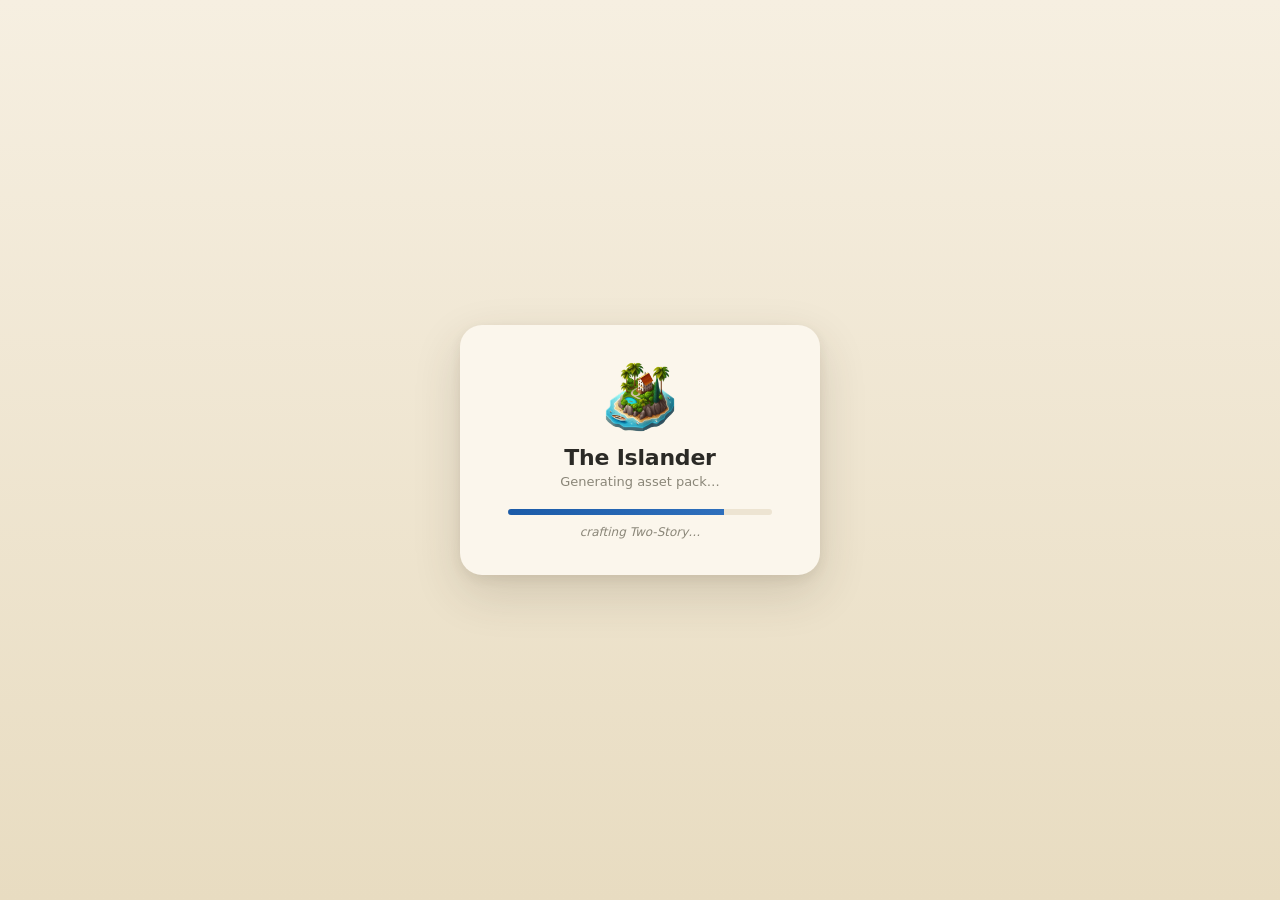
<file: index.html>
<!DOCTYPE html>
<html lang="en">
<head>
    <meta charset="UTF-8" />
    <meta name="viewport" content="width=device-width, initial-scale=1.0, maximum-scale=1.0, user-scalable=no, viewport-fit=cover" />
    <meta name="theme-color" content="#1b5ba8" />
    <meta name="apple-mobile-web-app-capable" content="yes" />
    <meta name="apple-mobile-web-app-status-bar-style" content="black-translucent" />
    <title>The Islander</title>
    <link rel="icon" type="image/x-icon" href="assets/general/beach-house.ico" />
    <link rel="apple-touch-icon" href="assets/general/beach-house.png" />
    <link rel="stylesheet" href="styles.css" />
</head>
<body>
    <div id="loading-screen">
        <div class="loading-card">
            <div class="loading-logo"></div>
            <div class="loading-title">The Islander</div>
            <div class="loading-sub">Generating asset pack…</div>
            <div class="loading-bar"><div class="loading-fill" id="loading-fill"></div></div>
            <div class="loading-status" id="loading-status">warming the kilns</div>
        </div>
    </div>

    <div id="app" class="hidden">
        <canvas id="game-canvas"></canvas>

        <header id="title-card">
            <div class="title-logo"></div>
            <div class="title-text">
                <h1>The Islander</h1>
                <p>Design and shape your dream island</p>
            </div>
            <button id="screenshot-btn" class="music-btn" type="button"
                    aria-label="Save a screenshot of your island" title="Screenshot island">
                <svg viewBox="0 0 24 24" aria-hidden="true">
                    <path fill="currentColor" d="M9 3l-1.5 2H4a2 2 0 0 0-2 2v11a2 2 0 0 0 2 2h16a2 2 0 0 0 2-2V7a2 2 0 0 0-2-2h-3.5L15 3H9zm3 5.5a4.5 4.5 0 1 1 0 9 4.5 4.5 0 0 1 0-9zm0 2a2.5 2.5 0 1 0 0 5 2.5 2.5 0 0 0 0-5z"/>
                </svg>
            </button>
            <button id="music-toggle" class="music-btn playing" type="button"
                    aria-label="Pause background music" aria-pressed="true" title="Background music">
                <svg class="icon-on" viewBox="0 0 24 24" aria-hidden="true">
                    <path fill="currentColor" d="M12 3v10.55c-.59-.34-1.27-.55-2-.55-2.21 0-4 1.79-4 4s1.79 4 4 4 4-1.79 4-4V7h4V3h-6z"/>
                </svg>
                <svg class="icon-off" viewBox="0 0 24 24" aria-hidden="true">
                    <path fill="currentColor" d="M12 3v10.55c-.59-.34-1.27-.55-2-.55-2.21 0-4 1.79-4 4s1.79 4 4 4 4-1.79 4-4V7h4V3h-6z"/>
                    <line x1="4" y1="3.5" x2="20" y2="19.5" stroke="currentColor" stroke-width="2.2" stroke-linecap="round"/>
                </svg>
            </button>
        </header>

        <aside id="toolbar"></aside>

        <section id="palette">
            <div id="palette-themed" class="palette-section">
                <div id="palette-themes" role="group" aria-label="Theme"></div>
                <nav id="palette-tabs" aria-label="Themed categories"></nav>
                <div id="palette-grid" class="palette-grid"></div>
            </div>
            <div id="palette-neutral" class="palette-section">
                <nav id="palette-neutral-tabs" aria-label="Terrain and nature"></nav>
                <div id="palette-neutral-grid" class="palette-grid"></div>
            </div>
        </section>

        <section id="hud">
            <div class="hud-row">
                <div class="hud-clock">
                    <span class="sun-icon"></span>
                    <span id="hud-time">10:42</span>
                </div>
            </div>
            <div class="hud-toggles">
                <label class="toggle"><span>Shadows</span><input type="checkbox" id="toggle-ao" checked /><span class="switch"></span></label>
                <label class="toggle"><span>Grid</span><input type="checkbox" id="toggle-grid" /><span class="switch"></span></label>
                <label class="toggle"><span>Borders</span><input type="checkbox" id="toggle-borders" checked /><span class="switch"></span></label>
            </div>
            <div class="hud-world">
                <div class="hud-field">
                    <span class="hud-field-label">Island size</span>
                    <div id="hud-size" class="seg" role="group" aria-label="Grid size"></div>
                </div>
                <div class="hud-field">
                    <span class="hud-field-label">Island shape</span>
                    <select id="hud-shape" class="hud-select" aria-label="Island shape"></select>
                </div>
            </div>
        </section>

        <details id="instructions" aria-label="Controls help">
            <summary class="ins-summary">
                <span class="ins-badge" aria-hidden="true">?</span>
                <span class="ins-summary-label">Controls</span>
                <span class="ins-summary-hint" aria-hidden="true">click to open</span>
            </summary>
            <div class="ins-grid ins-grid--mouse">
                <span class="key">Click</span><span>Place selected asset</span>
                <span class="key">Drag</span><span>Brush place across cells</span>
                <span class="key">Right click</span><span>Erase</span>
                <span class="key">Right drag</span><span>Brush erase</span>
                <span class="key">Shift drag</span><span>Pan camera</span>
                <span class="key">Wheel</span><span>Zoom</span>
                <span class="key">H / V</span><span>Flip preview</span>
                <span class="key">E</span><span>Toggle erase mode</span>
                <span class="key">G</span><span>Toggle grid</span>
                <span class="key">1-5</span><span>Switch categories</span>
                <span class="key">S / R</span><span>Save / reset</span>
            </div>
            <div class="ins-grid ins-grid--touch">
                <span class="key">Tap</span><span>Place selected asset</span>
                <span class="key">Drag</span><span>Brush place across cells</span>
                <span class="key">Long-press</span><span>Erase tile under finger</span>
                <span class="key">Pinch</span><span>Zoom in / out</span>
                <span class="key">Two-finger drag</span><span>Pan camera</span>
                <span class="key">Tabs</span><span>Switch asset categories</span>
            </div>
        </details>

        <div id="toast"></div>

        <div id="shot-modal" class="hidden" role="dialog" aria-modal="true" aria-label="Island screenshot">
            <div class="shot-backdrop" data-shot-close></div>
            <div class="shot-card">
                <div class="shot-head">
                    <span class="shot-title">Your island</span>
                    <button id="shot-close" class="shot-x" type="button" aria-label="Close" data-shot-close>
                        <svg viewBox="0 0 24 24" aria-hidden="true">
                            <path fill="none" stroke="currentColor" stroke-width="2.2" stroke-linecap="round"
                                  d="M6 6l12 12M18 6L6 18"/>
                        </svg>
                    </button>
                </div>
                <div class="shot-preview"><img id="shot-image" alt="Screenshot of your island" /></div>
                <div class="shot-actions">
                    <button id="shot-copy" class="shot-btn" type="button">
                        <svg viewBox="0 0 24 24" aria-hidden="true">
                            <path fill="currentColor" d="M16 1H4a2 2 0 0 0-2 2v12h2V3h12V1zm3 4H8a2 2 0 0 0-2 2v14a2 2 0 0 0 2 2h11a2 2 0 0 0 2-2V7a2 2 0 0 0-2-2zm0 16H8V7h11v14z"/>
                        </svg>
                        <span>Copy</span>
                    </button>
                    <button id="shot-download" class="shot-btn shot-btn--primary" type="button">
                        <svg viewBox="0 0 24 24" aria-hidden="true">
                            <path fill="currentColor" d="M12 3a1 1 0 0 1 1 1v9.59l3.3-3.3a1 1 0 0 1 1.4 1.42l-5 5a1 1 0 0 1-1.4 0l-5-5a1 1 0 0 1 1.4-1.42l3.3 3.3V4a1 1 0 0 1 1-1zM5 19a1 1 0 0 1 1-1h12a1 1 0 1 1 0 2H6a1 1 0 0 1-1-1z"/>
                        </svg>
                        <span>Download</span>
                    </button>
                </div>
            </div>
        </div>

        <div id="theme-loading" class="hidden" role="status" aria-live="polite">
            <div class="theme-loading-card">
                <div class="theme-loading-logo"></div>
                <div class="theme-loading-title">Loading <span id="theme-loading-name">theme</span>…</div>
                <div class="theme-loading-bar"><div class="theme-loading-fill" id="theme-loading-fill"></div></div>
                <div class="theme-loading-status" id="theme-loading-status">preparing assets</div>
            </div>
        </div>

        <!-- preload="none": the 4.8 MB track must not contend for bandwidth with
             the asset pack during boot. initMusic() loads it on first play
             (after the app is shown / on first gesture). -->
        <audio id="bgm" src="assets/mp3/the-islander.mp3" loop preload="none"></audio>
    </div>

    <script type="module" src="src/main.js"></script>
</body>
</html>
</file>
<file: styles.css>
/* The Islander — UI styling.
   The aesthetic: cream/parchment background, soft pastel cards, cobalt-blue accents,
   warm Mediterranean light. All shapes are CSS only; in-game art is the generated pack. */

:root {
    --cream: #f4ede0;
    --cream-2: #ede4d2;
    --paper: #fbf6ec;
    --ink: #2b2a26;
    --ink-soft: #51504a;
    --muted: #8a8678;
    --line: #d9d0bd;
    --shadow: 0 8px 24px rgba(60, 50, 30, 0.10), 0 2px 6px rgba(60, 50, 30, 0.06);
    --shadow-lg: 0 18px 48px rgba(60, 50, 30, 0.16), 0 4px 12px rgba(60, 50, 30, 0.08);
    --cobalt: #1b5ba8;
    --cobalt-2: #2e6fbc;
    --cobalt-light: #d6e6f6;
    --terracotta: #c4622e;
    --leaf: #3d7355;
    --bougainvillea: #d85b8e;
    --sand: #e8d4a8;
    --water: #6ec8e0;
    --radius: 14px;
    --radius-sm: 10px;
    --radius-lg: 22px;
    --edge-gap: 16px;
    --left-rail-width: 72px;
    /* Title card height (roughly): 12px padding + 44px logo + 12px padding ≈ 68px.
       Toolbar anchors directly under this with a single edge-gap so the title
       and toolbar read as one connected left rail rather than two floating cards. */
    --title-card-height: 68px;
}

* { box-sizing: border-box; }

html, body {
    margin: 0;
    padding: 0;
    height: 100%;
    width: 100%;
    overflow: hidden;
    font-family: 'Inter', 'SF Pro Text', system-ui, -apple-system, 'Segoe UI', Roboto, sans-serif;
    color: var(--ink);
    background: linear-gradient(180deg, #f6efe1 0%, #ebe1cc 100%);
    /* iOS Safari sometimes "rubber-band" scrolls the page even when
       overflow is hidden — this disables it so swipe gestures stay
       inside the canvas where they belong. */
    overscroll-behavior: none;
    -webkit-tap-highlight-color: transparent;
    -webkit-touch-callout: none;
    -webkit-user-select: none;
    user-select: none;
    /* Use the dynamic viewport unit when available — on mobile Safari
       100vh includes the URL bar's hidden area, leaving the bottom of
       the canvas chopped off. 100dvh follows the actual visible area. */
    height: 100dvh;
}

#app.hidden { display: none; }

#game-canvas {
    position: fixed;
    inset: 0;
    width: 100vw;
    height: 100vh;
    height: 100dvh;
    display: block;
    background:
        radial-gradient(ellipse at 50% 30%, #fbf6ec 0%, #f0e7d2 60%, #e3d6ba 100%);
    cursor: crosshair;
    /* Stop the browser from interpreting touch gestures (scroll, pinch
       zoom, double-tap zoom, swipe-back nav). The InputManager handles
       all of them in JS now. */
    touch-action: none;
}

/* The touch-controls cheatsheet variant is a no-op on mouse devices —
   a media query below swaps it in on coarse-pointer devices. */
.ins-grid--touch { display: none; }

/* ── Loading screen ─────────────────────────────────────────────── */

#loading-screen {
    position: fixed;
    inset: 0;
    display: grid;
    place-items: center;
    background: linear-gradient(180deg, #f6efe1, #e8dcc1);
    z-index: 999;
}
#loading-screen.hidden { display: none; }

.loading-card {
    background: var(--paper);
    border-radius: var(--radius-lg);
    padding: 36px 48px;
    box-shadow: var(--shadow-lg);
    text-align: center;
    width: 360px;
}
.loading-logo {
    width: 72px;
    height: 72px;
    margin: 0 auto 12px;
    background: url('assets/general/beach-house.png') center / contain no-repeat;
}
.loading-title { font-size: 22px; font-weight: 700; letter-spacing: -0.01em; }
.loading-sub   { color: var(--muted); margin-top: 4px; font-size: 13px; }

.loading-bar {
    margin-top: 20px;
    height: 6px;
    width: 100%;
    background: var(--cream-2);
    border-radius: 999px;
    overflow: hidden;
}
.loading-fill {
    height: 100%;
    width: 0%;
    background: linear-gradient(90deg, var(--cobalt), var(--cobalt-2));
    transition: width 0.18s ease;
}
.loading-status {
    margin-top: 10px;
    font-size: 12px;
    color: var(--muted);
    font-style: italic;
}

/* ── Screenshot preview modal ──────────────────────────────────── */
/* The screenshot button opens this instead of downloading straight
   away, so you can review the shot and choose copy or download. */
#shot-modal {
    position: fixed;
    inset: 0;
    display: grid;
    place-items: center;
    z-index: 950;
    padding: 24px;
}
#shot-modal.hidden { display: none; }

.shot-backdrop {
    position: absolute;
    inset: 0;
    background: rgba(24, 30, 42, 0.42);
    backdrop-filter: blur(2px);
    animation: theme-loading-in 0.16s ease;
}
.shot-card {
    position: relative;
    background: var(--paper);
    border-radius: var(--radius-lg);
    box-shadow: var(--shadow-lg);
    padding: 16px;
    max-width: min(720px, 92vw);
    max-height: 88vh;
    display: flex;
    flex-direction: column;
    gap: 14px;
    animation: theme-loading-pop 0.22s cubic-bezier(0.22, 1.3, 0.4, 1);
}
.shot-head {
    display: flex;
    align-items: center;
    justify-content: space-between;
    padding: 2px 4px 0;
}
.shot-title { font-size: 15px; font-weight: 700; letter-spacing: -0.01em; }
.shot-x {
    display: grid;
    place-items: center;
    width: 30px;
    height: 30px;
    border: none;
    border-radius: 50%;
    background: var(--cream-2);
    color: var(--ink-soft);
    cursor: pointer;
    transition: background 0.14s ease, color 0.14s ease;
}
.shot-x svg { width: 16px; height: 16px; }
.shot-x:hover { background: #e2d8c4; color: var(--ink); }

.shot-preview {
    background: var(--cream);
    border-radius: var(--radius-sm);
    overflow: hidden;
    display: grid;
    place-items: center;
    min-height: 0;
}
.shot-preview img {
    display: block;
    max-width: 100%;
    max-height: 62vh;
    border-radius: var(--radius-sm);
}

.shot-actions {
    display: flex;
    gap: 10px;
    justify-content: flex-end;
}
.shot-btn {
    display: inline-flex;
    align-items: center;
    gap: 7px;
    padding: 9px 16px;
    border: 1px solid var(--cream-2);
    border-radius: var(--radius-sm);
    background: var(--paper);
    color: var(--ink);
    font-size: 13px;
    font-weight: 600;
    cursor: pointer;
    transition: background 0.14s ease, border-color 0.14s ease, transform 0.08s ease;
}
.shot-btn svg { width: 16px; height: 16px; }
.shot-btn:hover { background: var(--cream); }
.shot-btn:active { transform: translateY(1px); }
.shot-btn--primary {
    background: var(--cobalt);
    border-color: var(--cobalt);
    color: #fff;
}
.shot-btn--primary:hover { background: var(--cobalt-2); }
.shot-btn.is-done {
    background: var(--cobalt-light);
    border-color: var(--cobalt-light);
    color: var(--cobalt);
}

/* ── Theme-switch loading popup ────────────────────────────────── */
/* Shown when a theme's art has to stream in on switch. Same visual
   language as the boot loader, but a compact modal over the live app. */
#theme-loading {
    position: fixed;
    inset: 0;
    display: grid;
    place-items: center;
    background: rgba(24, 30, 42, 0.32);
    backdrop-filter: blur(2px);
    z-index: 900;
    animation: theme-loading-in 0.16s ease;
}
#theme-loading.hidden { display: none; }

.theme-loading-card {
    background: var(--paper);
    border-radius: var(--radius-lg);
    padding: 26px 34px;
    box-shadow: var(--shadow-lg);
    text-align: center;
    width: 300px;
    animation: theme-loading-pop 0.22s cubic-bezier(0.22, 1.3, 0.4, 1);
}
.theme-loading-logo {
    width: 52px;
    height: 52px;
    margin: 0 auto 10px;
    background: url('assets/general/beach-house.png') center / contain no-repeat;
}
.theme-loading-title { font-size: 17px; font-weight: 700; letter-spacing: -0.01em; }
.theme-loading-bar {
    margin-top: 16px;
    height: 6px;
    width: 100%;
    background: var(--cream-2);
    border-radius: 999px;
    overflow: hidden;
}
.theme-loading-fill {
    height: 100%;
    width: 0%;
    background: linear-gradient(90deg, var(--cobalt), var(--cobalt-2));
    transition: width 0.18s ease;
}
.theme-loading-status {
    margin-top: 9px;
    font-size: 12px;
    color: var(--muted);
    font-style: italic;
}
@keyframes theme-loading-in {
    from { opacity: 0; }
    to   { opacity: 1; }
}
@keyframes theme-loading-pop {
    from { opacity: 0; transform: translateY(8px) scale(0.96); }
    to   { opacity: 1; transform: none; }
}

/* ── Title card ────────────────────────────────────────────────── */

#title-card {
    position: fixed;
    top: 16px;
    left: 16px;
    display: flex;
    align-items: center;
    gap: 12px;
    padding: 12px 18px 12px 12px;
    background: var(--paper);
    border-radius: var(--radius);
    box-shadow: var(--shadow);
    z-index: 10;
    user-select: none;
}
.title-logo {
    width: 44px;
    height: 44px;
    border-radius: 10px;
    background: url('assets/general/beach-house.png') center / contain no-repeat;
}
.title-text h1 {
    margin: 0;
    font-size: 20px;
    font-weight: 700;
    letter-spacing: -0.01em;
    color: var(--cobalt);
}
.title-text p {
    margin: 2px 0 0;
    font-size: 12px;
    color: var(--muted);
}

/* Background-music toggle, living inside the title card. Rhymes with the
   logo (44×44 rounded square) and borrows the toolbar button's hover/press
   feedback so it reads as part of the same control family. */
.music-btn {
    flex: none;
    width: 44px;
    height: 44px;
    margin-left: 4px;
    border: 0;
    border-radius: 10px;
    background: var(--cream-2);
    color: var(--cobalt);
    cursor: pointer;
    display: flex;
    align-items: center;
    justify-content: center;
    transition: background 0.15s ease, color 0.15s ease, transform 0.05s ease;
}
.music-btn:hover { background: var(--cobalt-light); }
.music-btn:active { transform: scale(0.94); }
.music-btn.playing {
    background: var(--cobalt);
    color: #fff;
}
.music-btn svg { width: 22px; height: 22px; display: block; }
/* One class (.playing) drives both the colour and which glyph shows. */
.music-btn .icon-on  { display: none; }
.music-btn .icon-off { display: block; }
.music-btn.playing .icon-on  { display: block; }
.music-btn.playing .icon-off { display: none; }

/* ── Toolbar ───────────────────────────────────────────────────── */

#toolbar {
    position: fixed;
    /* Anchored under the title card to form a single left rail.
       Vertically centering this used to leave it floating in the dead
       middle of the canvas, disconnected from the title above and the
       help below. Top-anchoring fixes the imbalance. */
    top: calc(var(--edge-gap) + var(--title-card-height) + 12px);
    left: var(--edge-gap);
    display: flex;
    flex-direction: column;
    gap: 8px;
    padding: 10px 8px;
    background: var(--paper);
    border-radius: var(--radius);
    box-shadow: var(--shadow);
    z-index: 10;
}
.tool {
    width: 60px;
    padding: 10px 6px 8px;
    border: 0;
    background: transparent;
    border-radius: var(--radius-sm);
    cursor: pointer;
    display: flex;
    flex-direction: column;
    align-items: center;
    gap: 4px;
    color: var(--ink-soft);
    transition: background 0.15s ease, color 0.15s ease, transform 0.05s ease;
    font: inherit;
}
.tool:hover { background: var(--cream-2); }
.tool:active { transform: scale(0.97); }
.tool.active {
    background: var(--cobalt-light);
    color: var(--cobalt);
}
.tool .ti {
    /* Icons are drawn on a 44×44 logical canvas. We display them at 36px
       (was 22px) so the glyph reads at a glance, sized to roughly fill
       the toolbar button without crowding the label below. */
    width: 36px;
    height: 36px;
    display: block;
}
.tool span.label {
    font-size: 11px;
    font-weight: 600;
    letter-spacing: 0.01em;
}

/* ── Palette ──────────────────────────────────────────────────── */

#palette {
    position: fixed;
    right: 12px;
    top: 12px;
    bottom: 12px;
    width: 168px;
    background: var(--paper);
    border-radius: var(--radius-sm);
    box-shadow: var(--shadow);
    z-index: 10;
    padding: 6px 6px 6px;
    display: flex;
    flex-direction: column;
    min-height: 200px;
}

/* The palette stacks two sections: themed (theme switcher + Buildings/Water/
   Props) takes the top 2/3, neutral (Terrain/Nature, theme-independent) the
   bottom 1/3. Each is a flex column so its own swatch grid scrolls. */
.palette-section {
    display: flex;
    flex-direction: column;
    min-height: 0;
}
#palette-themed  { flex: 2 1 0; }
#palette-neutral {
    flex: 1 1 0;
    margin-top: 6px;
    padding-top: 6px;
    border-top: 1px solid var(--line);
}

/* Theme switcher: a segmented control sitting above the category tabs.
   Cream track, active segment lifts to paper + cobalt text — same visual
   language as the .tab active state and the HUD toggles. */
#palette-themes {
    display: flex;
    gap: 3px;
    padding: 2px;
    margin-bottom: 6px;
    background: var(--cream-2);
    border-radius: 8px;
    flex-shrink: 0;
}
.theme-btn {
    flex: 1 1 0;
    border: 0;
    background: transparent;
    padding: 5px 4px;
    border-radius: 6px;
    font: inherit;
    font-size: 10px;
    font-weight: 700;
    letter-spacing: 0.03em;
    color: var(--muted);
    cursor: pointer;
    text-transform: uppercase;
    white-space: nowrap;
    transition: color 0.15s ease, background 0.15s ease, box-shadow 0.15s ease;
}
.theme-btn:hover { color: var(--ink-soft); }
.theme-btn.active {
    background: var(--paper);
    color: var(--cobalt);
    box-shadow: var(--shadow);
}

#palette-tabs, #palette-neutral-tabs {
    display: flex;
    /* Tabs wrap rather than hide behind an overflow scrollbar, so every
       category in the section stays reachable in the narrow palette. */
    flex-wrap: wrap;
    gap: 2px;
    padding: 0 2px 4px;
    border-bottom: 1px solid var(--line);
    margin-bottom: 6px;
    flex-shrink: 0;
}
.tab {
    border: 0;
    background: transparent;
    padding: 4px 5px;
    border-radius: 6px 6px 0 0;
    font: inherit;
    font-size: 9px;
    font-weight: 700;
    letter-spacing: 0.02em;
    color: var(--muted);
    cursor: pointer;
    text-transform: uppercase;
    white-space: nowrap;
    flex-shrink: 0;
}
.tab:hover { color: var(--ink-soft); background: var(--cream-2); }
.tab.active {
    color: var(--cobalt);
    border-bottom: 2px solid var(--cobalt);
    margin-bottom: -1px;
}

.palette-grid {
    display: grid;
    grid-template-columns: 1fr 1fr;
    gap: 4px;
    overflow-y: auto;
    overflow-x: hidden;
    padding: 2px 2px 4px;
    scroll-behavior: smooth;
    scrollbar-width: thin;
    flex: 1 1 auto;
    align-content: start;
}
.palette-grid::-webkit-scrollbar { width: 4px; }
.palette-grid::-webkit-scrollbar-thumb { background: var(--line); border-radius: 2px; }

.swatch {
    background: var(--cream);
    border-radius: 8px;
    padding: 4px 3px 3px;
    border: 2px solid transparent;
    cursor: pointer;
    text-align: center;
    user-select: none;
    transition: transform 0.05s ease, border-color 0.15s ease, background 0.15s ease;
    display: flex;
    flex-direction: column;
    align-items: center;
    gap: 2px;
}
.swatch:hover { background: #f6ecd5; transform: translateY(-1px); }
.swatch.selected {
    border-color: var(--cobalt);
    background: var(--cobalt-light);
}
.swatch canvas, .swatch img {
    width: 38px;
    height: 38px;
    image-rendering: pixelated;
    object-fit: contain;
    pointer-events: none;
}
.swatch .name {
    font-size: 9px;
    font-weight: 600;
    color: var(--ink-soft);
    line-height: 1.1;
    height: 20px;
    display: flex;
    align-items: center;
    text-align: center;
    overflow: hidden;
}

/* ── HUD (bottom, horizontal) ─────────────────────────────────── */

/* A compact horizontal menu centered along the bottom edge. It's content-
   sized (never stretched full width) and styled to match the left toolbar
   rail, so the clock, toggles and world controls read as one control family.
   Moving it here frees the whole right column for the palette (side bar),
   which the old bottom-right HUD used to crowd. */
#hud {
    position: fixed;
    left: 50%;
    bottom: 12px;
    transform: translateX(-50%);
    display: flex;
    flex-direction: row;
    align-items: center;
    flex-wrap: nowrap;
    gap: 14px;
    max-width: calc(100vw - 220px);
    background: var(--paper);
    border-radius: var(--radius-sm);
    box-shadow: var(--shadow);
    padding: 8px 16px;
    z-index: 10;
    font-size: 11px;
}
.hud-row { display: flex; align-items: center; gap: 5px; }
.hud-clock {
    display: flex;
    align-items: center;
    gap: 5px;
    font-weight: 700;
    font-size: 11px;
    color: var(--ink);
}
.sun-icon {
    width: 12px; height: 12px;
    border-radius: 50%;
    background:
        radial-gradient(circle at 50% 50%, #ffc24a 0 35%, #f0a623 36% 60%, transparent 61%);
    box-shadow: 0 0 5px rgba(240, 166, 35, 0.5);
    position: relative;
}

.hud-toggles {
    display: flex;
    flex-direction: row;
    flex-wrap: nowrap;
    align-items: center;
    gap: 10px;
    padding-left: 14px;
    border-left: 1px solid var(--line);
}
.toggle {
    display: flex;
    align-items: center;
    gap: 4px;
    font-size: 10px;
    color: var(--ink-soft);
    cursor: pointer;
    user-select: none;
    white-space: nowrap;
}
.toggle input { display: none; }
.toggle .switch {
    width: 22px;
    height: 12px;
    background: #d8d2c4;
    border-radius: 999px;
    position: relative;
    transition: background 0.15s ease;
    flex-shrink: 0;
}
.toggle .switch::after {
    content: '';
    position: absolute;
    width: 8px; height: 8px;
    border-radius: 50%;
    background: #fff;
    top: 2px; left: 2px;
    box-shadow: 0 1px 2px rgba(0,0,0,0.2);
    transition: transform 0.15s ease;
}
.toggle input:checked + .switch { background: #6ec07a; }
.toggle input:checked + .switch::after { transform: translateX(10px); }

.hud-layers { display: none; }

/* World size + shape controls, laid out in a row alongside the toggles. */
.hud-world {
    display: flex;
    flex-direction: row;
    align-items: center;
    gap: 14px;
    padding-left: 14px;
    border-left: 1px solid var(--line);
}
.hud-field {
    display: flex;
    flex-direction: column;
    gap: 3px;
}
.hud-field-label {
    font-size: 9px;
    font-weight: 700;
    letter-spacing: 0.05em;
    text-transform: uppercase;
    color: var(--muted);
}

/* Segmented control (grid size). Cream track, active segment lifts to
   paper + cobalt — the same idiom as the palette theme switch. */
.seg {
    display: flex;
    gap: 2px;
    padding: 2px;
    background: var(--cream-2);
    border-radius: 7px;
}
.seg-btn {
    flex: 1 1 0;
    border: 0;
    background: transparent;
    padding: 4px 2px;
    border-radius: 5px;
    font: inherit;
    font-size: 10px;
    font-weight: 700;
    color: var(--muted);
    cursor: pointer;
    transition: color 0.15s ease, background 0.15s ease, box-shadow 0.15s ease;
}
.seg-btn:hover { color: var(--ink-soft); }
.seg-btn.active {
    background: var(--paper);
    color: var(--cobalt);
    box-shadow: var(--shadow);
}

.hud-select {
    width: 100%;
    min-width: 116px;
    font: inherit;
    font-size: 11px;
    font-weight: 600;
    color: var(--ink);
    background: var(--cream);
    border: 1px solid var(--line);
    border-radius: 7px;
    padding: 5px 6px;
    cursor: pointer;
    appearance: none;
    -webkit-appearance: none;
    background-image:
        linear-gradient(45deg, transparent 50%, var(--muted) 50%),
        linear-gradient(135deg, var(--muted) 50%, transparent 50%);
    background-position:
        calc(100% - 12px) calc(50% - 1px),
        calc(100% - 8px) calc(50% - 1px);
    background-size: 4px 4px, 4px 4px;
    background-repeat: no-repeat;
}
.hud-select:hover { border-color: var(--cobalt); }
.hud-select:focus { outline: none; border-color: var(--cobalt); }

/* ── Instructions panel ────────────────────────────────────────── */

/* The controls help is a collapsible disclosure (native <details>):
   - Closed: a small "?" badge in the bottom-left, easy to ignore.
   - Open: the full keyboard cheatsheet expands above the badge.
   Defaulting to closed reclaims a big chunk of bottom-left canvas
   space and removes the visual competition with the right-side palette. */
#instructions {
    position: fixed;
    left: var(--edge-gap);
    bottom: var(--edge-gap);
    z-index: 30;
    background: rgba(251, 246, 236, 0.94);
    backdrop-filter: blur(8px);
    border-radius: var(--radius-sm);
    box-shadow: var(--shadow);
    color: var(--ink-soft);
    font-size: 11px;
    overflow: hidden;
    max-width: 280px;
    transition: box-shadow 0.18s ease;
}
#instructions[open] {
    box-shadow: var(--shadow-lg);
}

.ins-summary {
    list-style: none;
    cursor: pointer;
    user-select: none;
    display: flex;
    align-items: center;
    gap: 8px;
    padding: 8px 12px 8px 8px;
    color: var(--cobalt);
    font-weight: 700;
    font-size: 12px;
    letter-spacing: 0.02em;
    transition: background 0.15s ease;
}
.ins-summary:hover { background: rgba(214, 230, 246, 0.45); }
.ins-summary::-webkit-details-marker { display: none; }
.ins-summary::marker { display: none; content: ''; }

.ins-badge {
    width: 22px;
    height: 22px;
    border-radius: 7px;
    background: var(--cobalt);
    color: var(--paper);
    display: inline-flex;
    align-items: center;
    justify-content: center;
    font-weight: 800;
    font-size: 13px;
    line-height: 1;
    flex-shrink: 0;
    box-shadow: inset 0 -2px 0 rgba(0,0,0,0.10);
}
.ins-summary-label { color: var(--cobalt); }
.ins-summary-hint {
    margin-left: 4px;
    font-size: 10px;
    font-weight: 500;
    color: var(--muted);
    letter-spacing: 0;
    text-transform: none;
}
#instructions[open] .ins-summary-hint { display: none; }
#instructions[open] .ins-summary {
    border-bottom: 1px solid var(--line);
}

.ins-grid {
    display: grid;
    grid-template-columns: auto 1fr;
    gap: 4px 10px;
    align-items: center;
    line-height: 1.2;
    padding: 9px 12px 11px;
}
.key {
    min-width: 60px;
    padding: 2px 6px;
    border: 1px solid rgba(27, 91, 168, 0.18);
    border-radius: 5px;
    background: rgba(214, 230, 246, 0.65);
    color: var(--cobalt);
    font-weight: 800;
    font-size: 9.5px;
    text-align: center;
    white-space: nowrap;
}

/* ── Toast ────────────────────────────────────────────────────── */

#toast {
    position: fixed;
    left: 50%;
    top: 16px;
    transform: translate(-50%, -20px);
    padding: 8px 16px;
    background: var(--ink);
    color: var(--paper);
    border-radius: 999px;
    font-size: 13px;
    font-weight: 500;
    opacity: 0;
    pointer-events: none;
    transition: opacity 0.2s ease, transform 0.2s ease;
    z-index: 100;
}
#toast.show {
    opacity: 1;
    transform: translate(-50%, 0);
}

/* ── Responsive: tablet (≤900px) ──────────────────────────────── */

@media (max-width: 900px) {
    #palette {
        width: calc(100vw - 32px);
        right: 16px;
        top: auto;
        bottom: calc(16px + env(safe-area-inset-bottom));
        height: 240px;
    }
    .palette-grid {
        grid-template-columns: repeat(auto-fill, minmax(58px, 1fr));
    }
    /* HUD is duplicate info on small screens — palette dominates the
       bottom edge already. The compact controls badge stays so the
       cheatsheet is still discoverable on touch / portrait layouts;
       it lifts up to clear the bottom palette. */
    #hud { display: none; }
    #instructions {
        bottom: calc(240px + 24px + env(safe-area-inset-bottom));
    }
    /* Open state on narrow screens: cap the height so the cheatsheet
       can scroll instead of pushing offscreen. */
    #instructions[open] .ins-grid {
        max-height: 50vh;
        overflow-y: auto;
    }
}

/* ── Responsive: phone portrait (≤640px) ──────────────────────── */

/* Below 640px we're almost certainly on a phone in portrait. The
   redesign here optimises for the realities of one-thumb operation
   on a small screen:
     • The title card collapses to logo + short name to reclaim space.
     • The toolbar shrinks to icon-only and tucks against the safe-area
       inset on the left.
     • The palette becomes a full-width bottom sheet with bigger swatches.
     • The controls badge uses a 44px touch target and floats above the
       palette out of thumb-reach so it isn't tapped accidentally. */

@media (max-width: 640px) {
    :root {
        --edge-gap: 10px;
        --title-card-height: 52px;
    }

    /* Compact title card: logo + just the headline, subtitle hidden
       (it's prose, not a tool). Anchor with safe-area inset so the
       iPhone notch doesn't sit on top of the title text. */
    #title-card {
        top: calc(10px + env(safe-area-inset-top));
        left: calc(10px + env(safe-area-inset-left));
        padding: 8px 12px 8px 8px;
        gap: 8px;
        border-radius: var(--radius-sm);
    }
    .title-logo {
        width: 36px;
        height: 36px;
        border-radius: 8px;
    }
    .title-text h1 { font-size: 15px; line-height: 1.1; }
    .title-text p  { display: none; }
    .music-btn { width: 36px; height: 36px; border-radius: 8px; margin-left: 2px; }
    .music-btn svg { width: 19px; height: 19px; }

    /* Toolbar: drop the labels (icons are already self-evident at this
       size) and tighten everything so it doesn't crowd the canvas.
       Each tool is still ≥44×44 touch target — Apple/Material guideline
       minimum — and the icon now visually fills the button instead of
       hiding in the middle of it. */
    #toolbar {
        top: calc(10px + env(safe-area-inset-top) + var(--title-card-height) + 8px);
        left: calc(8px + env(safe-area-inset-left));
        padding: 6px 5px;
        gap: 4px;
        border-radius: var(--radius-sm);
    }
    .tool {
        width: 50px;
        padding: 7px 4px;
        gap: 2px;
    }
    .tool .ti { width: 32px; height: 32px; }
    .tool span.label { display: none; }

    /* Palette: full-width bottom sheet, taller, larger swatches sized
       for fingertips. Sits above the iOS home indicator. */
    #palette {
        left: calc(8px + env(safe-area-inset-left));
        right: calc(8px + env(safe-area-inset-right));
        width: auto;
        bottom: calc(8px + env(safe-area-inset-bottom));
        height: 280px;
        padding: 4px 6px 6px;
    }
    #palette-tabs, #palette-neutral-tabs {
        gap: 4px;
        padding: 2px 2px 4px;
    }
    .tab {
        font-size: 11px;
        padding: 6px 10px;
        min-height: 32px;
    }
    .palette-grid {
        grid-template-columns: repeat(auto-fill, minmax(72px, 1fr));
        gap: 6px;
    }
    .swatch { padding: 6px 4px 4px; min-height: 78px; }
    .swatch canvas, .swatch img { width: 44px; height: 44px; }
    .swatch .name { font-size: 10px; height: 22px; }

    /* Controls badge: bigger target, lifted above the palette sheet,
       and with the open panel scrollable so a long cheatsheet doesn't
       spill off the top of the screen. */
    #instructions {
        left: calc(8px + env(safe-area-inset-left));
        bottom: calc(280px + 16px + env(safe-area-inset-bottom));
        max-width: calc(100vw - 16px - env(safe-area-inset-left) - env(safe-area-inset-right));
    }
    .ins-summary {
        padding: 10px 14px 10px 10px;
        min-height: 44px;
    }
    .ins-badge { width: 26px; height: 26px; font-size: 14px; }
    .ins-summary-hint { display: none; }
    #instructions[open] .ins-grid {
        max-height: 40vh;
        overflow-y: auto;
        -webkit-overflow-scrolling: touch;
    }

    /* Toast clears the safe-area + title-card on phones. */
    #toast {
        top: calc(env(safe-area-inset-top) + 8px);
        font-size: 12px;
        padding: 7px 14px;
    }
}

/* ── Responsive: very small phones (≤380px) ───────────────────── */

/* On a 360-class device the bottom palette + toolbar would otherwise
   eat the canvas. Tighten further: 5-tool grid that wraps, smaller
   palette swatches. */
@media (max-width: 380px) {
    .tool { width: 46px; padding: 6px 3px; }
    .tool .ti { width: 28px; height: 28px; }
    #palette { height: 244px; }
    .palette-grid { grid-template-columns: repeat(auto-fill, minmax(64px, 1fr)); }
    .swatch canvas, .swatch img { width: 38px; height: 38px; }
    #instructions { bottom: calc(244px + 14px + env(safe-area-inset-bottom)); }
}

/* ── Responsive: phone landscape ──────────────────────────────── */

/* Landscape on a phone (short height, wide layout): bring the palette
   back to the right side as a slim column instead of eating the bottom
   third of the screen, and shrink the title back even further. */
@media (max-height: 480px) and (orientation: landscape) {
    #title-card {
        padding: 6px 10px 6px 6px;
    }
    .title-logo { width: 32px; height: 32px; }
    .title-text h1 { font-size: 14px; }
    .title-text p  { display: none; }

    #toolbar {
        top: calc(8px + env(safe-area-inset-top));
        left: calc(8px + env(safe-area-inset-left));
        padding: 5px 4px;
        gap: 3px;
    }
    .tool { width: 44px; padding: 6px 3px; }
    .tool .ti { width: 26px; height: 26px; }
    .tool span.label { display: none; }

    #palette {
        top: calc(8px + env(safe-area-inset-top));
        right: calc(8px + env(safe-area-inset-right));
        bottom: calc(8px + env(safe-area-inset-bottom));
        left: auto;
        width: 200px;
        height: auto;
    }
    .palette-grid { grid-template-columns: repeat(2, 1fr); }
    #instructions {
        bottom: calc(8px + env(safe-area-inset-bottom));
        left: calc(8px + env(safe-area-inset-left));
    }
}

/* ── Coarse-pointer (touch device) cheatsheet swap ────────────── */

/* On any pointer-coarse device (phones, tablets, touch laptops in
   tablet mode) the keyboard shortcuts are useless — swap to the
   touch-gesture cheatsheet. Pure CSS, no JS detection needed. */
@media (pointer: coarse) {
    .ins-grid--mouse { display: none; }
    .ins-grid--touch { display: grid; }
    /* Touch devices often have a crosshair-incompatible cursor. */
    #game-canvas { cursor: default; }
}
</file>
